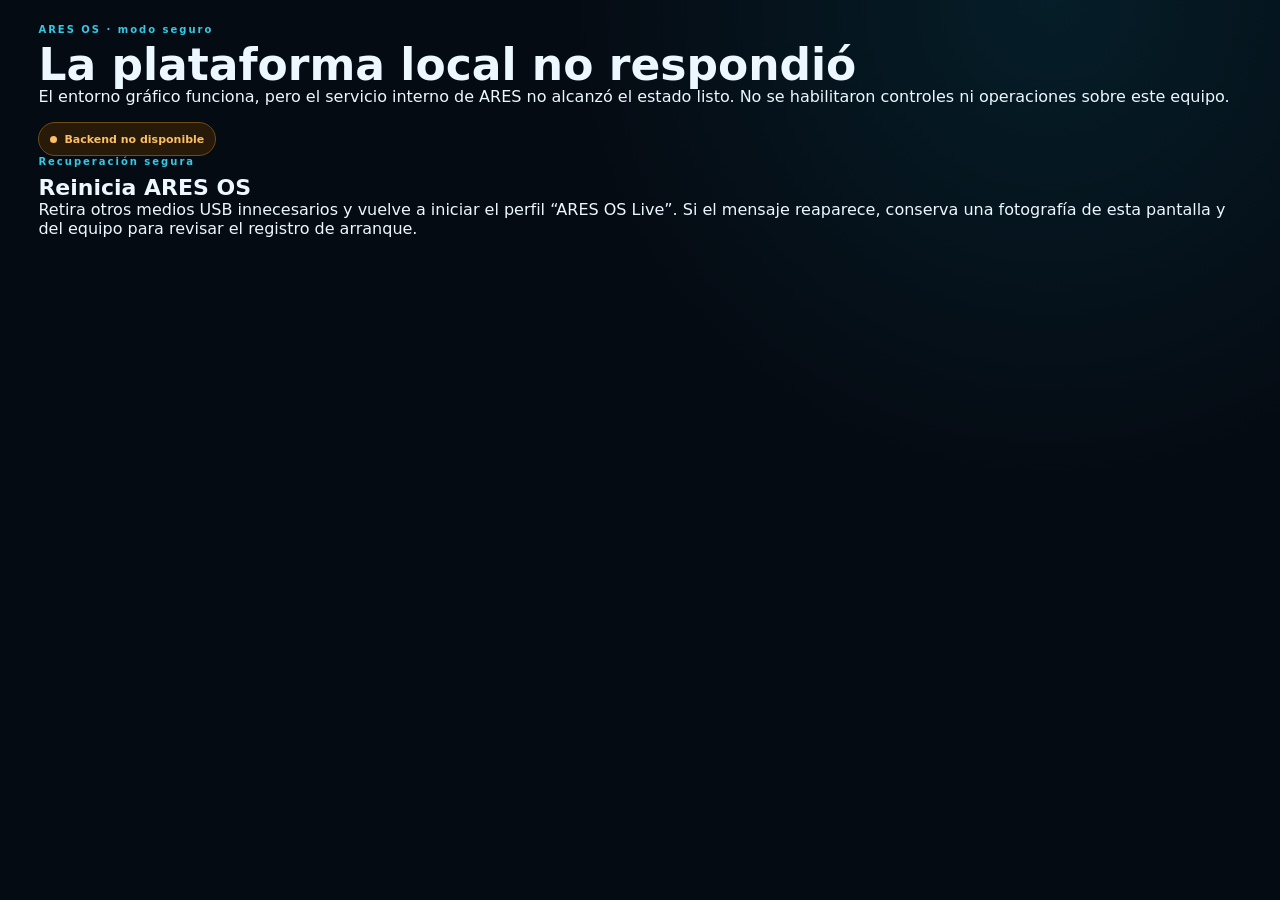
<file: live/config/includes.chroot/usr/share/ares/platform/unavailable.html>
<!doctype html>
<html lang="es">
  <head>
    <meta charset="utf-8" />
    <meta name="viewport" content="width=device-width, initial-scale=1" />
    <meta name="color-scheme" content="dark" />
    <title>ARES OS — Plataforma no disponible</title>
    <link rel="stylesheet" href="style.css" />
  </head>
  <body>
    <main class="shell">
      <section class="hero">
        <div>
          <p class="eyebrow">ARES OS · modo seguro</p>
          <h1>La plataforma local no respondió</h1>
          <p class="hero-copy">
            El entorno gráfico funciona, pero el servicio interno de ARES no
            alcanzó el estado listo. No se habilitaron controles ni operaciones
            sobre este equipo.
          </p>
        </div>
        <span class="status-badge degraded">Backend no disponible</span>
      </section>

      <section class="panel">
        <div class="panel-heading">
          <div>
            <p class="eyebrow">Recuperación segura</p>
            <h2>Reinicia ARES OS</h2>
          </div>
        </div>
        <p>
          Retira otros medios USB innecesarios y vuelve a iniciar el perfil
          “ARES OS Live”. Si el mensaje reaparece, conserva una fotografía de
          esta pantalla y del equipo para revisar el registro de arranque.
        </p>
      </section>
    </main>
  </body>
</html>
</file>
<file: live/config/includes.chroot/usr/share/ares/platform/style.css>
:root {
  color-scheme: dark;
  font-family: "DejaVu Sans", system-ui, sans-serif;
  background: #050b13;
  color: #edf7ff;
  font-synthesis: none;
}

* {
  box-sizing: border-box;
}

html {
  scroll-behavior: smooth;
}

body {
  margin: 0;
  min-width: 320px;
  min-height: 100vh;
  background:
    radial-gradient(circle at 82% 0%, rgb(6 182 212 / 11%), transparent 30rem),
    #050b13;
}

button,
textarea {
  font: inherit;
}

button {
  cursor: pointer;
}

button:disabled {
  cursor: not-allowed;
  opacity: 0.45;
}

.skip-link {
  position: fixed;
  top: 10px;
  left: 10px;
  z-index: 20;
  padding: 10px 14px;
  color: #001018;
  background: #67e8f9;
  border-radius: 8px;
  transform: translateY(-160%);
}

.skip-link:focus {
  transform: translateY(0);
}

.app-shell {
  display: grid;
  grid-template-columns: 220px minmax(0, 1fr);
  min-height: 100vh;
}

.sidebar {
  position: sticky;
  top: 0;
  display: flex;
  flex-direction: column;
  height: 100vh;
  overflow-y: auto;
  padding: 22px 16px;
  border-right: 1px solid #173043;
  background: rgb(7 17 31 / 94%);
  backdrop-filter: blur(20px);
}

.brand {
  display: flex;
  align-items: center;
  gap: 12px;
  padding: 0 6px 22px;
}

.brand img {
  width: 52px;
  height: 52px;
}

.brand span {
  display: block;
}

.brand-name {
  font-size: 23px;
  font-weight: 800;
  letter-spacing: 0.09em;
}

.brand-edition {
  margin-top: 2px;
  color: #67e8f9;
  font-size: 10px;
  font-weight: 700;
  letter-spacing: 0.22em;
}

nav {
  display: grid;
  gap: 6px;
}

.nav-link {
  padding: 10px 12px;
  color: #8fa9bc;
  text-decoration: none;
  border: 1px solid transparent;
  border-radius: 10px;
}

.nav-link:hover,
.nav-link:focus-visible,
.nav-link.active {
  color: #e8faff;
  border-color: #1c4a60;
  background: #0d2736;
}

.privacy-note {
  display: flex;
  align-items: flex-start;
  gap: 10px;
  margin-top: auto;
  padding: 14px;
  border: 1px solid #153648;
  border-radius: 12px;
  background: #091923;
}

.privacy-dot {
  flex: 0 0 auto;
  width: 9px;
  height: 9px;
  margin-top: 4px;
  border-radius: 50%;
  background: #22c55e;
  box-shadow: 0 0 14px #22c55e;
}

.privacy-note strong,
.privacy-note span {
  display: block;
}

.privacy-note strong {
  font-size: 12px;
}

.privacy-note span {
  margin-top: 4px;
  color: #6f899d;
  font-size: 10px;
  line-height: 1.4;
}

main {
  width: min(1480px, 100%);
  margin: 0 auto;
  padding: 24px clamp(22px, 3vw, 46px) 24px;
}

.topbar,
.section-heading {
  display: flex;
  align-items: flex-end;
  justify-content: space-between;
  gap: 24px;
}

.topbar {
  margin-bottom: 22px;
}

.topbar-actions {
  display: flex;
  align-items: center;
  gap: 12px;
}

.wrap-actions {
  flex-wrap: wrap;
}

.eyebrow,
.section-kicker {
  margin: 0 0 8px;
  color: #35c8e3;
  font-size: 10px;
  font-weight: 700;
  letter-spacing: 0.2em;
}

h1,
h2,
h3,
p {
  margin-top: 0;
}

h1 {
  margin-bottom: 0;
  font-size: clamp(30px, 4vw, 44px);
  line-height: 1;
}

h2 {
  margin-bottom: 0;
  font-size: 22px;
}

h3 {
  margin-bottom: 10px;
  font-size: 20px;
}

.secondary-button {
  padding: 9px 13px;
  color: #b8d3e4;
  border: 1px solid #23465b;
  border-radius: 9px;
  background: #0a1824;
}

.secondary-button:hover,
.secondary-button:focus-visible {
  color: #effcff;
  border-color: #38bcd5;
}

.status-badge {
  display: inline-flex;
  align-items: center;
  min-height: 34px;
  padding: 7px 11px;
  font-size: 11px;
  font-weight: 700;
  border: 1px solid;
  border-radius: 999px;
  white-space: nowrap;
}

.status-badge::before {
  width: 7px;
  height: 7px;
  margin-right: 7px;
  border-radius: 50%;
  background: currentcolor;
  content: "";
}

.status-badge.ready {
  color: #65e6a2;
  border-color: #1d6644;
  background: #09251a;
}

.status-badge.degraded,
.status-badge.warning {
  color: #fbbf66;
  border-color: #704a17;
  background: #281a08;
}

.status-badge.error {
  color: #ff8997;
  border-color: #75303a;
  background: #2b1015;
}

.status-badge.pending {
  color: #85cce0;
  border-color: #245568;
  background: #0b2531;
}

.banner {
  margin: 0 0 24px;
  padding: 13px 16px;
  color: #ccecf6;
  border: 1px solid #255366;
  border-radius: 10px;
  background: #0b202b;
  line-height: 1.5;
}

.banner.warning {
  color: #ffd99c;
  border-color: #704a17;
  background: #281a08;
}

.hidden {
  display: none;
}

.section-block {
  scroll-margin-top: 20px;
  margin-bottom: 18px;
  padding: 20px;
  border: 1px solid #142d3f;
  border-radius: 17px;
  background: rgb(9 22 34 / 80%);
  box-shadow: 0 20px 60px rgb(0 0 0 / 16%);
}

.section-heading {
  margin-bottom: 18px;
}

.muted,
.form-hint {
  color: #7892a5;
  font-size: 12px;
}

.metric-grid {
  display: grid;
  grid-template-columns: repeat(4, minmax(0, 1fr));
  gap: 12px;
}

.metric-card {
  min-height: 104px;
  padding: 16px;
  border: 1px solid #17384a;
  border-radius: 13px;
  background:
    linear-gradient(145deg, rgb(19 52 69 / 45%), transparent 70%),
    #081722;
}

.metric-label,
.metric-detail {
  display: block;
}

.metric-label {
  margin-bottom: 14px;
  color: #7898ad;
  font-size: 11px;
  text-transform: uppercase;
  letter-spacing: 0.11em;
}

.metric-card strong {
  display: block;
  overflow: hidden;
  margin-bottom: 6px;
  color: #f2fbff;
  font-size: 20px;
  text-overflow: ellipsis;
  text-transform: capitalize;
  white-space: nowrap;
}

.metric-detail {
  overflow: hidden;
  color: #6f8a9d;
  font-size: 11px;
  text-overflow: ellipsis;
  white-space: nowrap;
}

.assistant-layout {
  display: grid;
  grid-template-columns: minmax(220px, 0.62fr) minmax(360px, 1.8fr);
  gap: 14px;
}

.assistant-intro,
.chat-panel {
  padding: 16px;
  border: 1px solid #17384a;
  border-radius: 13px;
  background: #071722;
}

.assistant-intro > p {
  color: #a5bdcc;
  font-size: 12px;
  line-height: 1.55;
}

.runtime-details {
  display: grid;
  gap: 8px;
  margin: 16px 0 0;
}

.runtime-details div {
  padding: 10px 0;
  border-top: 1px solid #142f40;
}

.runtime-details dt {
  color: #6f8a9d;
  font-size: 10px;
  text-transform: uppercase;
}

.runtime-details dd {
  overflow-wrap: anywhere;
  margin: 5px 0 0;
  color: #d9edf6;
  font-size: 12px;
}

.chat-panel {
  display: grid;
  grid-template-rows: minmax(150px, 1fr) auto;
  min-height: 330px;
}

.chat-messages {
  overflow-y: auto;
  max-height: 230px;
  padding-right: 8px;
}

.message {
  width: fit-content;
  max-width: min(86%, 680px);
  margin-bottom: 10px;
  padding: 11px 13px;
  border-radius: 12px;
}

.assistant-message {
  border: 1px solid #1b4255;
  border-bottom-left-radius: 3px;
  background: #0b2532;
}

.user-message {
  margin-left: auto;
  border: 1px solid #24596d;
  border-bottom-right-radius: 3px;
  background: #12394a;
}

.message-author {
  display: block;
  margin-bottom: 5px;
  color: #68d8ec;
  font-size: 9px;
  font-weight: 800;
  letter-spacing: 0.16em;
}

.message p {
  margin: 0;
  color: #d5e8f0;
  font-size: 13px;
  line-height: 1.55;
  white-space: pre-wrap;
}

.chat-form {
  padding-top: 12px;
  border-top: 1px solid #173243;
}

.chat-form label {
  display: block;
  margin-bottom: 8px;
  color: #8ba8ba;
  font-size: 11px;
}

.composer {
  display: flex;
  align-items: flex-end;
  gap: 10px;
}

textarea {
  width: 100%;
  min-height: 58px;
  max-height: 180px;
  padding: 12px;
  resize: vertical;
  color: #edfaff;
  border: 1px solid #23495c;
  border-radius: 10px;
  outline: none;
  background: #050f17;
}

textarea:focus {
  border-color: #34c5de;
  box-shadow: 0 0 0 3px rgb(52 197 222 / 12%);
}

.composer button {
  min-height: 44px;
  padding: 0 17px;
  color: #001218;
  font-size: 12px;
  font-weight: 800;
  border: 0;
  border-radius: 9px;
  background: #5ee1f2;
}

.form-hint {
  margin: 8px 0 0;
}

.planner-layout {
  display: grid;
  grid-template-columns: minmax(280px, 0.8fr) minmax(360px, 1.4fr);
  gap: 18px;
}

input,
select {
  width: 100%;
  min-height: 40px;
  padding: 10px 12px;
  color: #edfaff;
  border: 1px solid #23495c;
  border-radius: 9px;
  outline: none;
  background: #050f17;
}

input:focus,
select:focus {
  border-color: #34c5de;
  box-shadow: 0 0 0 3px rgb(52 197 222 / 12%);
}

.auxiliary-section form,
.backup-form,
.filesystem-form {
  display: grid;
  grid-template-columns: repeat(auto-fit, minmax(220px, 1fr));
  gap: 12px;
  align-items: end;
}

.auxiliary-section label,
.backup-form label,
.filesystem-form label {
  display: grid;
  gap: 7px;
  color: #a7c2d2;
  font-size: 11px;
  font-weight: 700;
}

.auxiliary-section button,
.backup-form button,
.filesystem-form button,
.backup-plan + button,
.filesystem-plan + button {
  min-height: 42px;
  padding: 0 17px;
  color: #001218;
  font-size: 12px;
  font-weight: 800;
  border: 0;
  border-radius: 9px;
  background: #5ee1f2;
}

.backup-plan,
.backup-status,
.backup-list,
.filesystem-inspection,
.filesystem-plan,
.filesystem-status {
  margin-top: 14px;
  padding: 14px;
  border: 1px solid #17384a;
  border-radius: 12px;
  background: #071722;
  overflow-wrap: anywhere;
}

.backup-row,
.filesystem-row {
  display: grid;
  grid-template-columns: minmax(120px, 0.4fr) minmax(0, 1fr);
  gap: 8px;
  padding: 6px 0;
  color: #9eb7c7;
  font-size: 12px;
  border-bottom: 1px solid #102a3a;
}

.backup-row strong,
.filesystem-row strong {
  color: #dff7fd;
}

.planner-form,
.planner-results {
  min-height: 230px;
  padding: 20px;
  border: 1px solid #17384a;
  border-radius: 13px;
  background: #071722;
}

.planner-form {
  display: flex;
  flex-direction: column;
}

.planner-form label {
  margin-bottom: 8px;
  color: #a7c2d2;
  font-size: 11px;
  font-weight: 700;
}

.planner-form textarea {
  width: 100%;
  min-height: 104px;
  padding: 13px;
  color: #e5f6fc;
  font: inherit;
  font-size: 13px;
  line-height: 1.55;
  resize: vertical;
  border: 1px solid #1f465a;
  border-radius: 9px;
  outline: none;
  background: #06131d;
}

.planner-form button {
  align-self: flex-start;
  min-height: 42px;
  margin-top: 12px;
  padding: 0 17px;
  color: #001218;
  font-size: 12px;
  font-weight: 800;
  border: 0;
  border-radius: 9px;
  background: #5ee1f2;
}

.planner-results {
  display: flex;
  flex-direction: column;
  justify-content: center;
}

.planner-summary {
  padding: 12px 14px;
  border: 1px solid #24536a;
  border-radius: 9px;
  background: #0a1d29;
}

.planner-summary.needs_evidence {
  border-color: #5a421e;
  background: #201807;
}

.planner-summary.stopped {
  border-color: #63333d;
  background: #241015;
}

.planner-summary strong,
.planner-summary p {
  display: block;
  margin: 0;
}

.planner-summary strong {
  color: #dff7fd;
  font-size: 13px;
}

.planner-summary p {
  margin-top: 5px;
  color: #91adbd;
  font-size: 11px;
  line-height: 1.5;
}

.planner-steps {
  display: grid;
  gap: 8px;
  margin: 12px 0 0;
  padding: 0;
  list-style: none;
  counter-reset: planner-step;
}

.planner-steps li {
  position: relative;
  padding: 12px 12px 12px 44px;
  border: 1px solid #17384a;
  border-radius: 9px;
  background: #091b27;
  counter-increment: planner-step;
}

.planner-steps li::before {
  position: absolute;
  top: 12px;
  left: 12px;
  display: grid;
  width: 22px;
  height: 22px;
  place-items: center;
  color: #03151c;
  font-size: 10px;
  font-weight: 900;
  content: counter(planner-step);
  border-radius: 50%;
  background: #5ee1f2;
}

.planner-steps strong,
.planner-steps span,
.planner-steps p {
  display: block;
}

.planner-steps strong {
  color: #e5f6fc;
  font-size: 12px;
}

.planner-steps span {
  margin-top: 4px;
  color: #65e6a2;
  font-size: 9px;
  font-weight: 800;
  letter-spacing: 0.08em;
}

.planner-steps p {
  margin: 5px 0 0;
  color: #8fa9b9;
  font-size: 11px;
  line-height: 1.5;
}

.capability-layout {
  display: grid;
  grid-template-columns: minmax(260px, 0.8fr) minmax(360px, 1.4fr);
  gap: 18px;
}

.capability-card,
.capability-results,
.authorization-card,
.exit-card {
  min-height: 210px;
  padding: 20px;
  border: 1px solid #17384a;
  border-radius: 13px;
  background: #071722;
}

.capability-card {
  display: flex;
  flex-direction: column;
  justify-content: space-between;
}

.authorization-card,
.exit-card {
  justify-content: flex-start;
  border-color: #24536a;
  background:
    radial-gradient(circle at top left, rgba(94, 225, 242, 0.08), transparent 36%),
    #071722;
}

.authorization-card h3,
.exit-card h3 {
  margin-top: 0;
}

.authorization-facts {
  display: grid;
  gap: 8px;
  margin: 14px 0;
}

.authorization-facts div {
  display: grid;
  grid-template-columns: minmax(110px, 0.35fr) minmax(0, 1fr);
  gap: 10px;
  padding: 10px 12px;
  border: 1px solid #17384a;
  border-radius: 9px;
  background: #06131d;
}

.authorization-facts dt,
.authorization-facts dd {
  margin: 0;
  font-size: 12px;
  line-height: 1.5;
}

.authorization-facts dt {
  color: #8fe9f7;
  font-weight: 800;
}

.authorization-facts dd {
  color: #dceff7;
  overflow-wrap: anywhere;
}

details {
  margin-top: 12px;
  padding: 10px 12px;
  border: 1px solid #17384a;
  border-radius: 10px;
  background: #06131d;
}

summary {
  cursor: pointer;
  color: #8fe9f7;
  font-weight: 700;
}

.capability-card p {
  color: #9eb7c7;
  font-size: 13px;
  line-height: 1.65;
}

.capability-risk {
  display: inline-block;
  margin-bottom: 12px;
  color: #65e6a2;
  font-size: 9px;
  font-weight: 800;
  letter-spacing: 0.15em;
}

.capability-card button,
.authorization-card button,
.exit-card button {
  align-self: flex-start;
  min-height: 42px;
  padding: 0 17px;
  color: #001218;
  font-size: 12px;
  font-weight: 800;
  border: 0;
  border-radius: 9px;
  background: #5ee1f2;
}

.capability-card select {
  min-height: 42px;
  padding: 0 12px;
  color: #e5f6fc;
  border: 1px solid #1f465a;
  border-radius: 9px;
  background: #06131d;
}

.capability-results {
  display: flex;
  flex-direction: column;
  justify-content: center;
}

.capability-metrics {
  display: grid;
  grid-template-columns: repeat(auto-fit, minmax(110px, 1fr));
  gap: 8px;
}

.capability-metrics div {
  min-height: 72px;
  padding: 12px;
  border: 1px solid #17384a;
  border-radius: 10px;
  background: #091b27;
}

.capability-metrics span,
.capability-metrics strong {
  display: block;
}

.capability-metrics span {
  margin-bottom: 7px;
  color: #718fa3;
  font-size: 9px;
  text-transform: uppercase;
}

.capability-metrics strong {
  overflow-wrap: anywhere;
  color: #e5f6fc;
  font-size: 13px;
}

.finding-list {
  display: grid;
  gap: 8px;
  margin: 14px 0 0;
  padding: 0;
  list-style: none;
}

.finding-list li,
.capability-failure {
  padding: 11px 13px;
  border: 1px solid #5a421e;
  border-radius: 9px;
  background: #201807;
}

.finding-list span {
  color: #fbbf66;
  font-size: 9px;
  font-weight: 800;
  letter-spacing: 0.08em;
}

.finding-list p,
.capability-failure p {
  margin: 4px 0 0;
  color: #d9c39f;
  font-size: 11px;
  line-height: 1.5;
}

.hardware-grid {
  display: grid;
  grid-template-columns: repeat(auto-fit, minmax(170px, 1fr));
  gap: 10px;
}

.hardware-item {
  min-height: 82px;
  padding: 14px;
  border: 1px solid #17384a;
  border-radius: 11px;
  background: #071722;
}

.hardware-item span,
.hardware-item strong {
  display: block;
}

.hardware-item span {
  margin-bottom: 8px;
  color: #718fa3;
  font-size: 10px;
  text-transform: uppercase;
  letter-spacing: 0.1em;
}

.hardware-item strong {
  overflow-wrap: anywhere;
  color: #dceff7;
  font-size: 13px;
}

.empty-state {
  margin: 0;
  color: #7892a5;
  font-size: 13px;
}

footer {
  padding: 10px 4px 0;
  color: #4f6a7d;
  font-size: 10px;
  text-align: center;
}

@media (max-width: 940px) {
  .app-shell {
    grid-template-columns: 1fr;
  }

  .sidebar {
    position: static;
    display: block;
    height: auto;
    padding: 18px 24px;
    border-right: 0;
    border-bottom: 1px solid #173043;
  }

  .brand {
    padding: 0;
  }

  .sidebar nav,
  .privacy-note {
    display: none;
  }

  .metric-grid {
    grid-template-columns: repeat(2, minmax(0, 1fr));
  }
}

@media (max-width: 680px) {
  main {
    padding: 24px 14px;
  }

  .topbar,
  .section-heading {
    align-items: flex-start;
    flex-direction: column;
  }

  .topbar-actions {
    width: 100%;
    justify-content: space-between;
  }

  .section-block {
    padding: 18px;
  }

  .metric-grid,
  .assistant-layout,
  .planner-layout,
  .capability-layout {
    grid-template-columns: 1fr;
  }

  .metric-card {
    min-height: 112px;
  }

  .assistant-heading {
    gap: 12px;
  }
}

@media (prefers-reduced-motion: reduce) {
  html {
    scroll-behavior: auto;
  }
}
</file>
